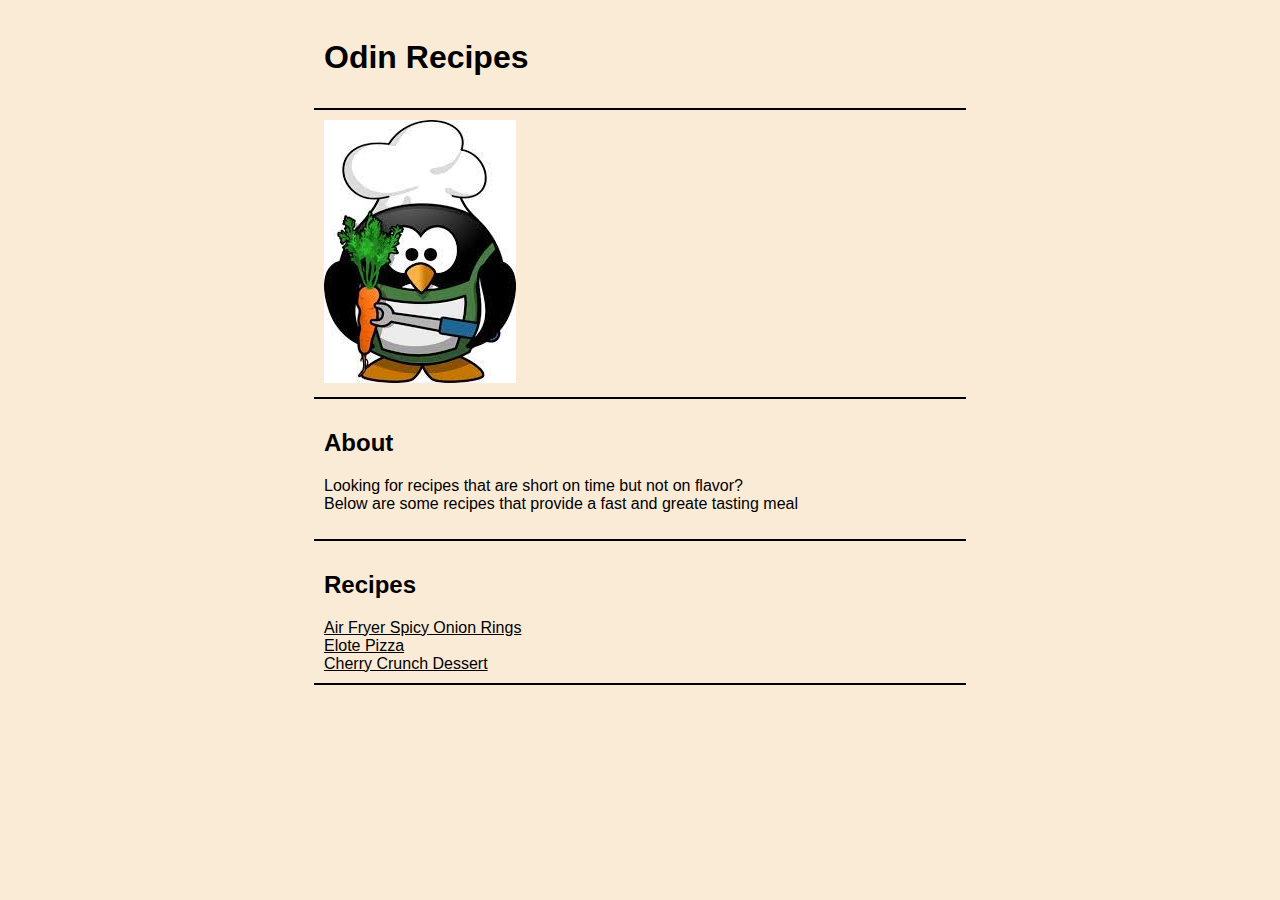
<file: index.html>
<!DOCTYPE html>
<html lang="en">
    <head>
        <meta charset="utf-8" />
        <link rel="stylesheet" href="style.css">
        <title>Odin Recipes</title>
    </head>
    <body>
        <div>
            <h1>Odin Recipes</h1>
        </div>
        <div>
            <img src="penguin.jpeg" alt="Chef" />
        </div>
        <div>
            <h2>About</h2>
            <p>
                Looking for recipes that are short on time but not on flavor?<br>
                Below are some recipes that provide a fast and greate tasting meal
            </p>
        </div>
        <div>
            <h2>Recipes</h2>
            <a href="recipes/onion-rings.html">Air Fryer Spicy Onion Rings</a><br/>
            <a href="recipes/elote_pizza.html">Elote Pizza</a><br/>
            <a href="recipes/cherry_crunch_dessert.html">Cherry Crunch Dessert</a><br/>
        </div>
    </body>

</html>
</file>
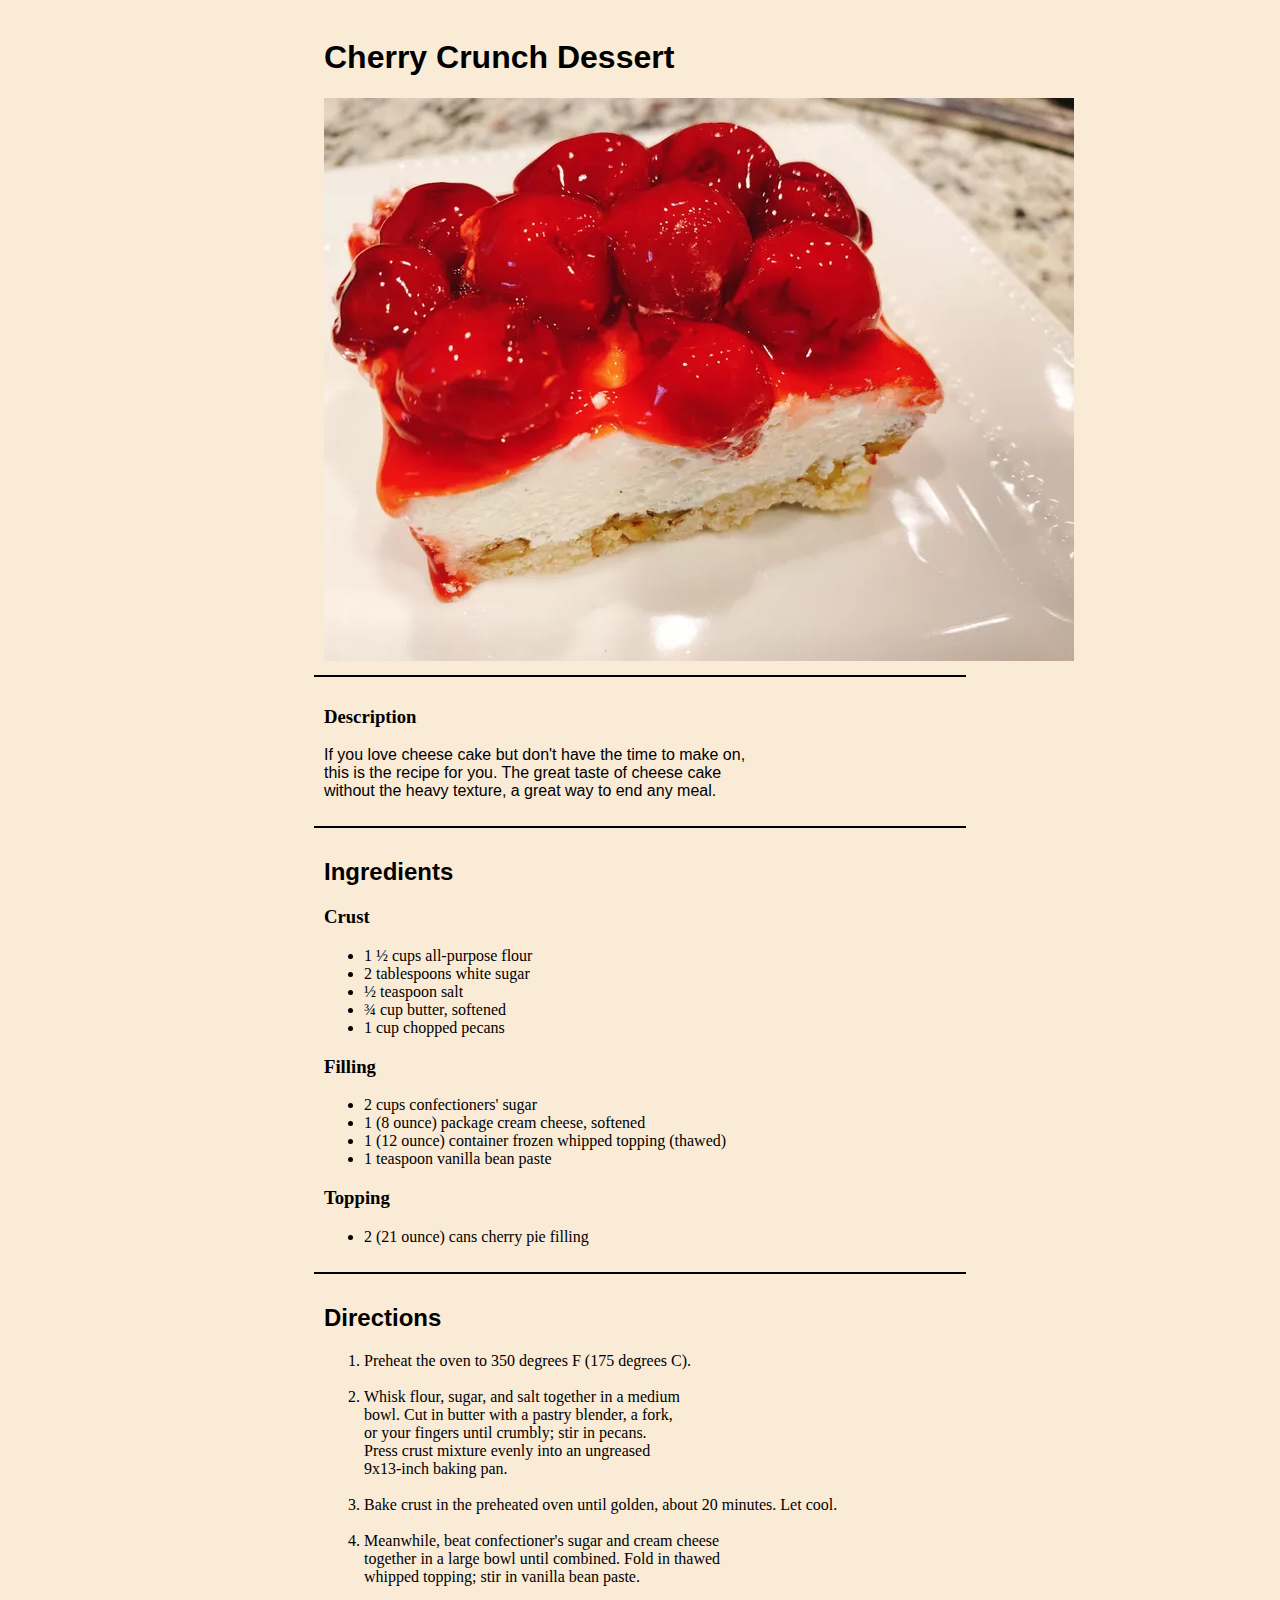
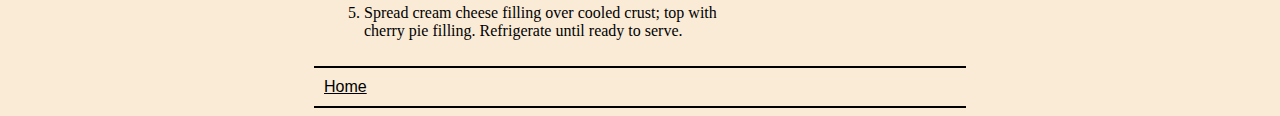
<file: recipes/cherry_crunch_dessert.html>
<!DOCTYPE html>
<html lang="en">
    <head>
        <meta charset="utf-8" />
        <link rel="stylesheet" href="../style.css">
        <title>Cherry Crunch Dessert</title>
    </head>
    <body>
        <div>
            <h1>Cherry Crunch Dessert</h1>
            <img src="recipe-image/Cherry-Crunch-Dessert.jpg" alt="Cherry Crunch Dessert" />
        </div>
        <div>
        <h3>Description</h3>
            <p>
                If you love cheese cake but don't have the time to make on,<br>
                this is the recipe for you. The great taste of cheese cake <br>
                without the heavy texture, a great way to end any meal.
            </p>
        </div>
        <div>
            <h2>Ingredients</h2>
            <h3>Crust</h3>
            <ul>
                <li>1 ½ cups all-purpose flour</li>
                <li>2 tablespoons white sugar</li>
                <li>½ teaspoon salt</li>
                <li>¾ cup butter, softened</li>
                <li>1 cup chopped pecans</li>
            </ul>
            <h3>Filling</h3>
            <ul>
                <li>2 cups confectioners' sugar</li>
                <li>1 (8 ounce) package cream cheese, softened</li>
                <li>1 (12 ounce) container frozen whipped topping (thawed)</li>
                <li>1 teaspoon vanilla bean paste</li>
            </ul>
            <h3>Topping</h3>
            <ul>
                <li>2 (21 ounce) cans cherry pie filling</li>
            </ul>
        </div>
        <div>
            <h2>Directions</h2>
            <ol>
                <li>
                    Preheat the oven to 350 degrees F (175 degrees C).
                </li>
                <br>
                <li>
                    Whisk flour, sugar, and salt together in a medium <br>
                    bowl. Cut in butter with a pastry blender, a fork, <br>
                    or your fingers until crumbly; stir in pecans. <br>
                    Press crust mixture evenly into an ungreased <br>
                    9x13-inch baking pan.
                </li>
                <br>
                <li>
                    Bake crust in the preheated oven until golden, about 20 minutes. Let cool.
                </li>
                <br>
                <li>
                    Meanwhile, beat confectioner's sugar and cream cheese <br>
                    together in a large bowl until combined. Fold in thawed <br>
                    whipped topping; stir in vanilla bean paste.
                </li>
                <br>
                <li>
                    Spread cream cheese filling over cooled crust; top with <br>
                    cherry pie filling. Refrigerate until ready to serve.
                </li>
            </ol>
        </div>
        <div>
            <a href="../index.html">Home</a>
        </div>
    </body>

</html>
</file>
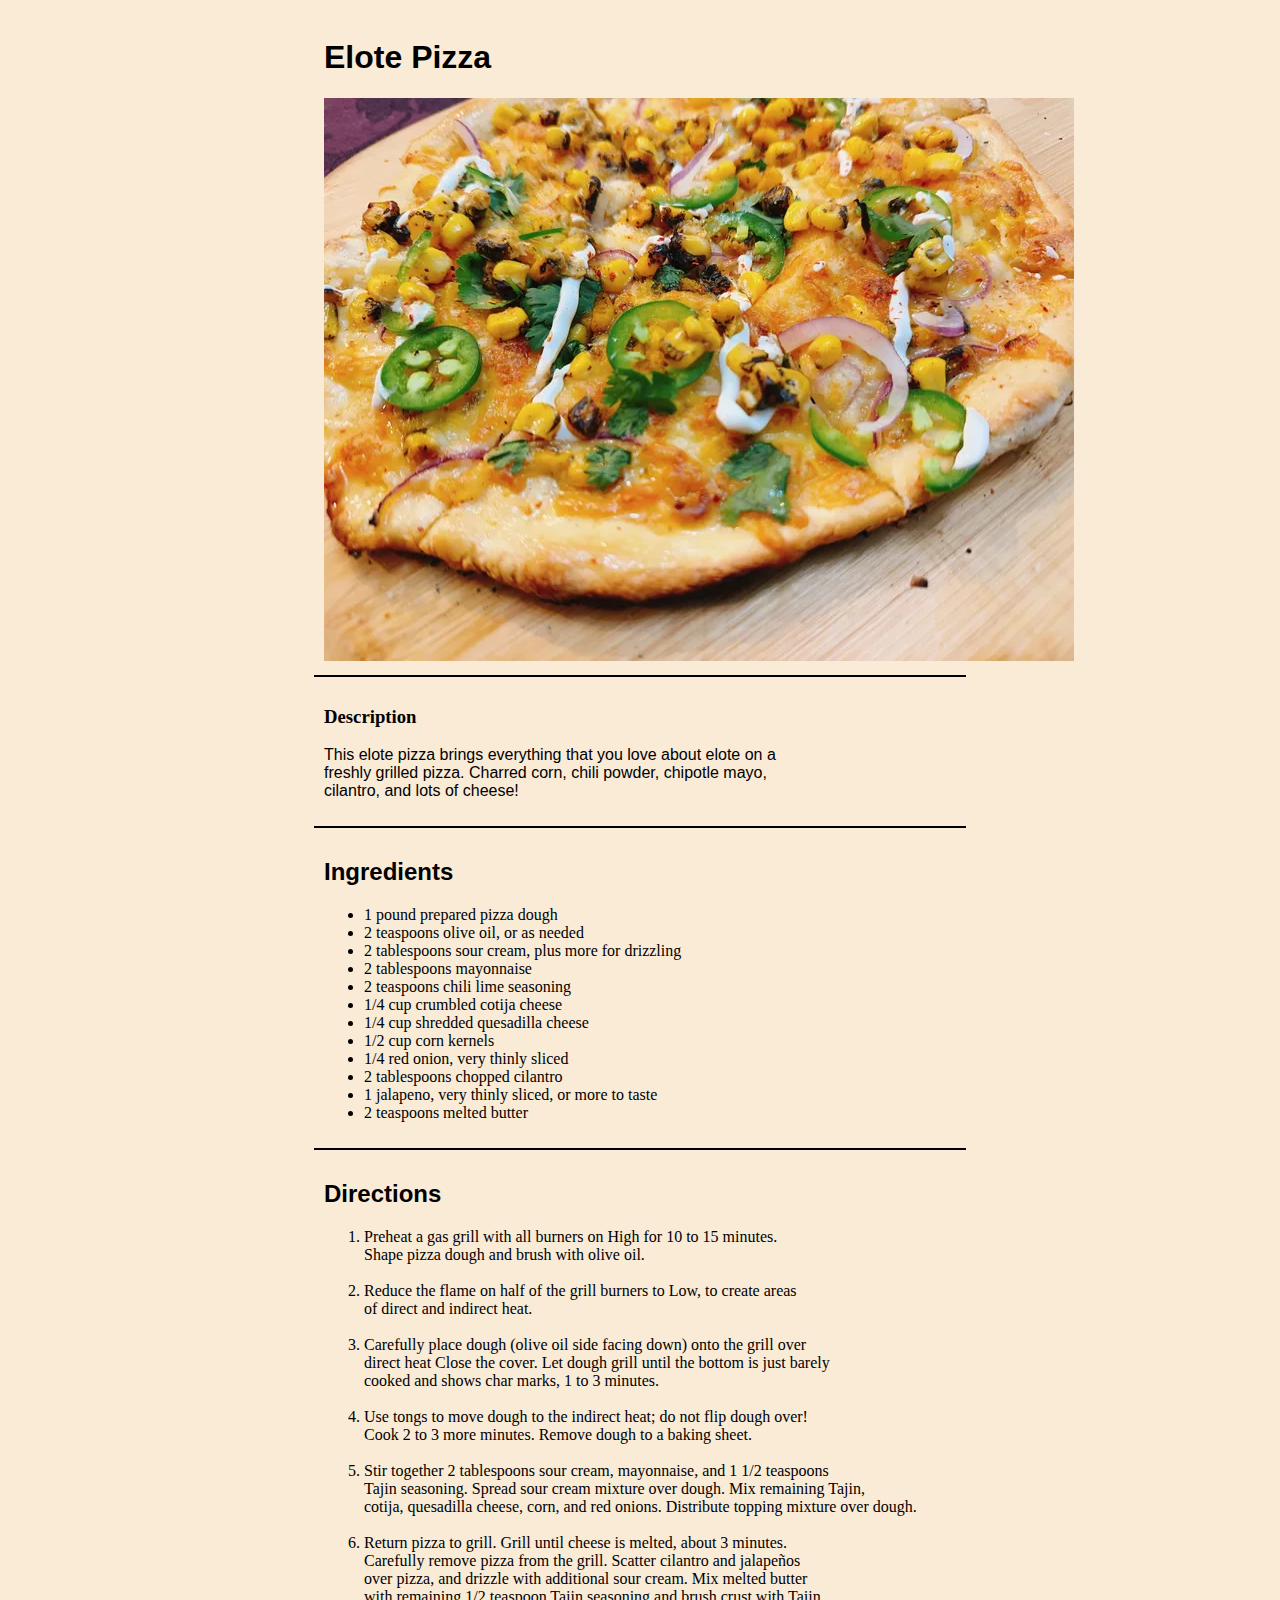
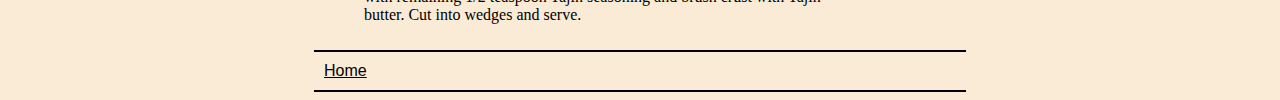
<file: recipes/elote_pizza.html>
<!DOCTYPE html>
<html lang="en">
    <head>
        <meta charset="utf-8" />
        <link rel="stylesheet" href="../style.css">
        <title>Elote Pizza</title>
    </head>
    <body>
        <div>
            <h1>Elote Pizza</h1>
            <img src="recipe-image/Elote-Pizza.jpg" alt="Elote Pizza"/><br/>
        </div>
        <div>
            <h3>Description</h3>
            <p>
                This elote pizza brings everything that you love about elote on a<br>
                freshly grilled pizza. Charred corn, chili powder, chipotle mayo, <br>
                cilantro, and lots of cheese! 
            </p>
        </div>
        <div>
            <h2>Ingredients</h2>
            <ul>
                <li>1 pound prepared pizza dough</li>
                <li>2 teaspoons olive oil, or as needed</li>
                <li>2 tablespoons sour cream, plus more for drizzling</li>
                <li>2 tablespoons mayonnaise</li>
                <li>2 teaspoons chili lime seasoning</li>
                <li>1/4 cup crumbled cotija cheese</li>
                <li>1/4 cup shredded quesadilla cheese</li>
                <li>1/2 cup corn kernels</li>
                <li>1/4 red onion, very thinly sliced</li>
                <li>2 tablespoons chopped cilantro</li>
                <li>1 jalapeno, very thinly sliced, or more to taste</li>
                <li>2 teaspoons melted butter</li>
            </ul>
        </div>
        <div>
            <h2>Directions</h2>
            <ol>
                <li>
                    Preheat a gas grill with all burners on High for 10 to 15 minutes. <br>
                    Shape pizza dough and brush with olive oil.
                </li>
                <br>
                <li>
                    Reduce the flame on half of the grill burners to Low, to create areas <br>
                    of direct and indirect heat.
                </li>
                <br>
                <li>
                    Carefully place dough (olive oil side facing down) onto the grill over <br>
                    direct heat Close the cover. Let dough grill until the bottom is just barely <br>
                    cooked and shows char marks, 1 to 3 minutes.
                </li>
                <br>
                <li>
                    Use tongs to move dough to the indirect heat; do not flip dough over! <br>
                    Cook 2 to 3 more minutes. Remove dough to a baking sheet.
                </li>
                <br>
                <li>
                    Stir together 2 tablespoons sour cream, mayonnaise, and 1 1/2 teaspoons <br>
                    Tajin seasoning. Spread sour cream mixture over dough. Mix remaining Tajin, <br>
                    cotija, quesadilla cheese, corn, and red onions. Distribute topping mixture over dough.
                </li>
                <br>
                <li>
                    Return pizza to grill. Grill until cheese is melted, about 3 minutes. <br>
                    Carefully remove pizza from the grill. Scatter cilantro and jalapeños <br>
                    over pizza, and drizzle with additional sour cream. Mix melted butter <br>
                    with remaining 1/2 teaspoon Tajin seasoning and brush crust with Tajin <br>
                    butter. Cut into wedges and serve.
                </li>
            </ol>
        </div>
        <div>
            <a href="../index.html">Home</a>
        </div>
    </body>

</html>
</file>
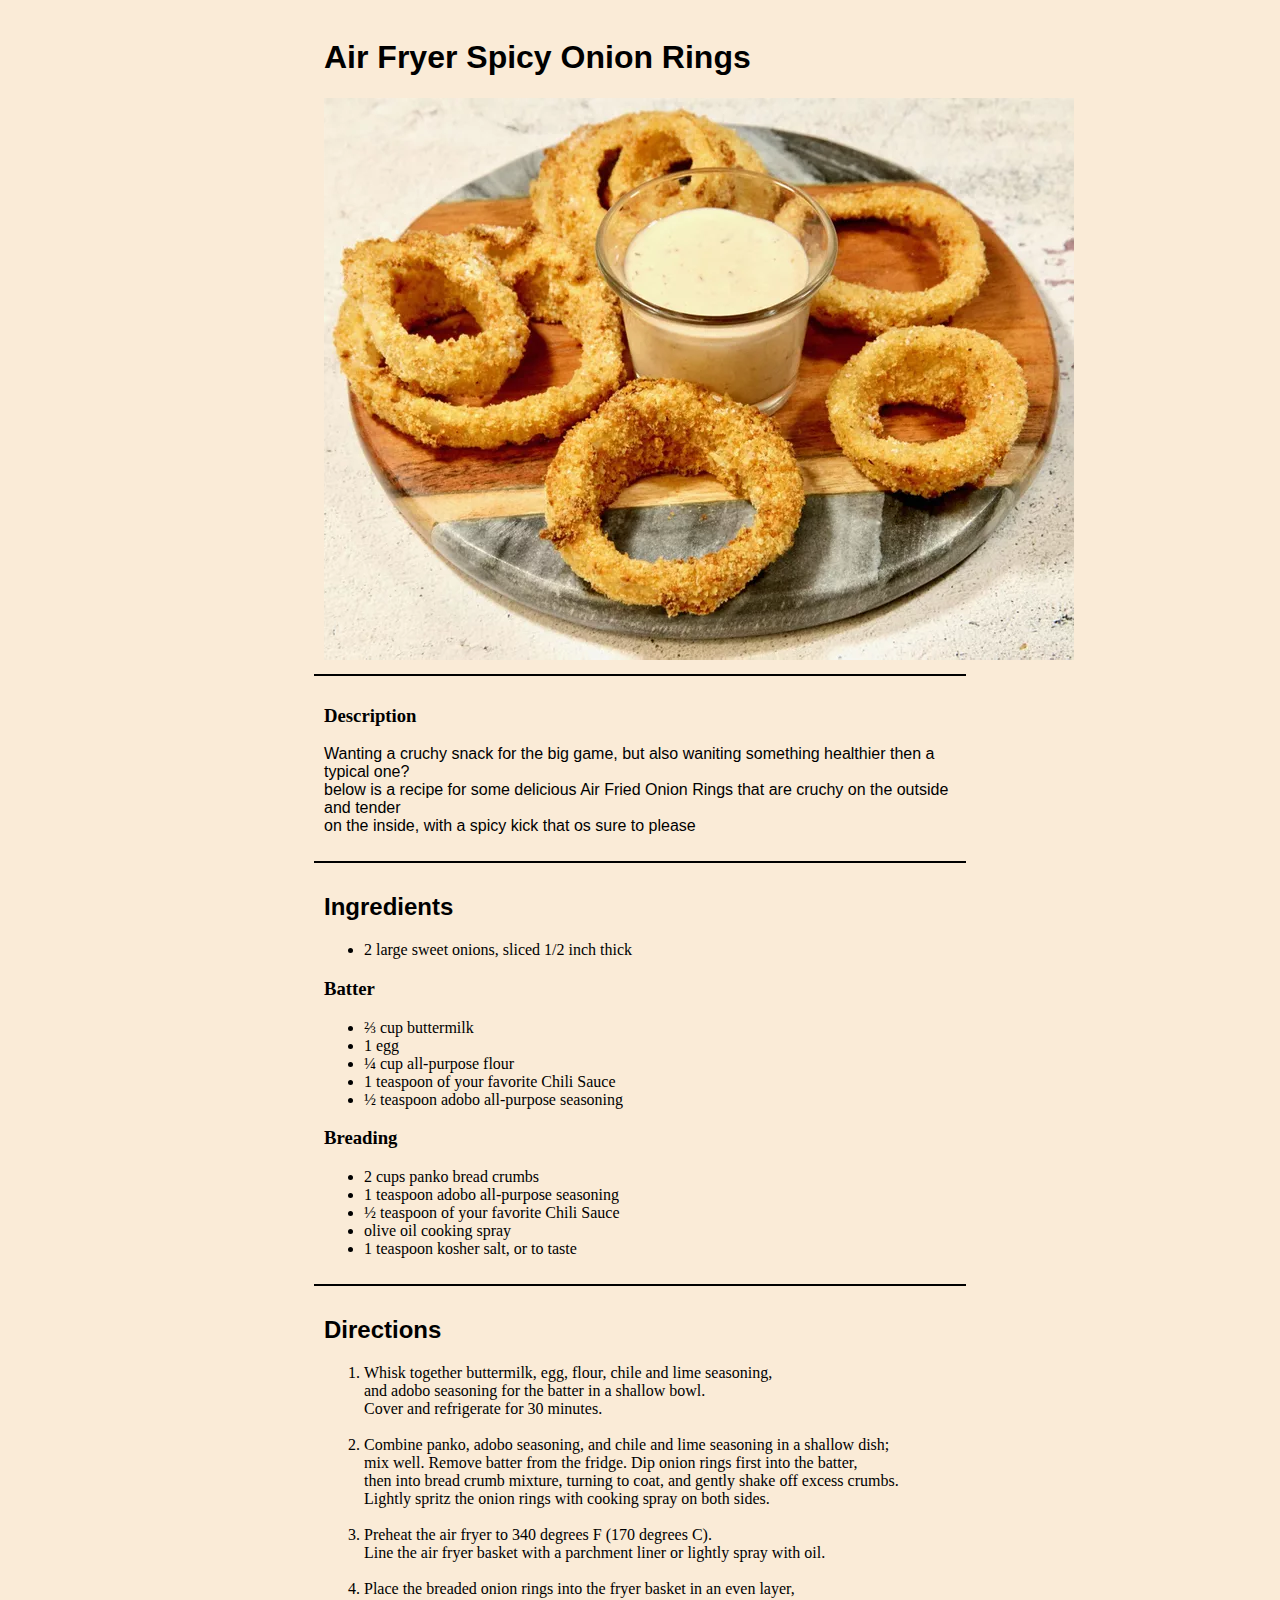
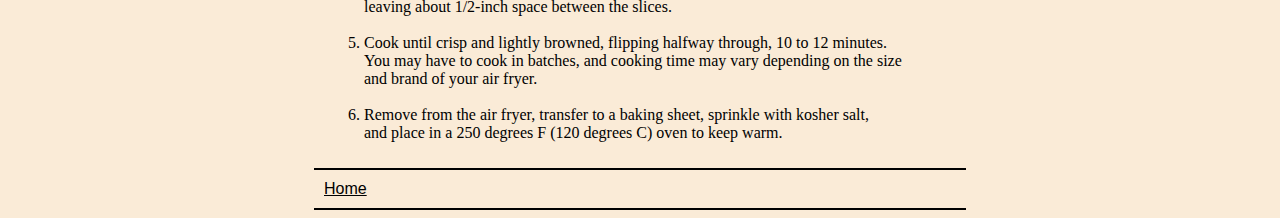
<file: recipes/onion-rings.html>
<!DOCTYPE html>
<html lang="en">
    <head>
        <meta charset="utf-8" />
        <link rel="stylesheet" href="../style.css">
        <title>Air Fryer Spicy Onion Rings</title>
    </head>
    <body>
        <div>
            <h1>Air Fryer Spicy Onion Rings</h1>
            <img src="recipe-image/Air-Fryer-Spicy-Onion-Rings.jpg" alt="Onion Rings"/><br>
        </div>
        <div>
            <h3>Description</h3>
            <p>Wanting a cruchy snack for the big game, but also waniting something healthier then a typical one?<br>
                below is a recipe for some delicious Air Fried Onion Rings that are cruchy on the outside and tender<br>
                on the inside, with a spicy kick that os sure to please<br>
            </p>
        </div>
        <div>
            <h2>Ingredients</h2>
            <ul>
                <li>2 large sweet onions, sliced 1/2 inch thick</li>
            </ul>
            <h3>Batter</h3>
            <ul>
                <li>⅔ cup buttermilk</li>
                <li>1 egg</li>
                <li>¼ cup all-purpose flour</li>
                <li>1 teaspoon of your favorite Chili Sauce</li>
                <li>½ teaspoon adobo all-purpose seasoning</li>
            </ul>
            <h3>Breading</h3>
            <ul>
                <li>2 cups panko bread crumbs</li>
                <li>1 teaspoon adobo all-purpose seasoning</li>
                <li>½ teaspoon of your favorite Chili Sauce</li>
                <li>olive oil cooking spray</li>
                <li>1 teaspoon kosher salt, or to taste</li>
            </ul>
        </div>
        <div>
            <h2>Directions</h2>
            <ol>
                <li>
                    Whisk together buttermilk, egg, flour, chile and lime seasoning,<br>
                    and adobo seasoning for the batter in a shallow bowl.<br>
                    Cover and refrigerate for 30 minutes.
                </li>
                <br>
                <li>
                    Combine panko, adobo seasoning, and chile and lime seasoning in a shallow dish;<br>
                    mix well. Remove batter from the fridge. Dip onion rings first into the batter,<br>
                    then into bread crumb mixture, turning to coat, and gently shake off excess crumbs.<br> 
                    Lightly spritz the onion rings with cooking spray on both sides.
                </li>
                <br>
                <li>
                    Preheat the air fryer to 340 degrees F (170 degrees C). <br>
                    Line the air fryer basket with a parchment liner or lightly spray with oil.
                </li>
                <br>
                <li>
                    Place the breaded onion rings into the fryer basket in an even layer,<br> 
                    leaving about 1/2-inch space between the slices.
                </li>
                <br>
                <li>
                    Cook until crisp and lightly browned, flipping halfway through, 10 to 12 minutes. <br>
                    You may have to cook in batches, and cooking time may vary depending on the size<br>
                    and brand of your air fryer.
                </li>
                <br>
                <li>
                    Remove from the air fryer, transfer to a baking sheet, sprinkle with kosher salt, <br>
                    and place in a 250 degrees F (120 degrees C) oven to keep warm.
                </li>
            </ol>
        </div>
        <div>
            <a href="../index.html">Home</a>
        </div>
        
    </body>

</html>
</file>
<file: style.css>
body {
    background-color: antiquewhite;
}

h1, h2, p {
    font-family: sans-serif;
}

div{
    border-bottom: 2px solid;
    margin: auto;
    width: 50%;
    padding: 10px;
    align-items: center;
}

a{
    font-family: sans-serif;
    color: black;
}

a:hover{
    color: gray;
}

a:active {
    color: slategray;
  }
</file>
